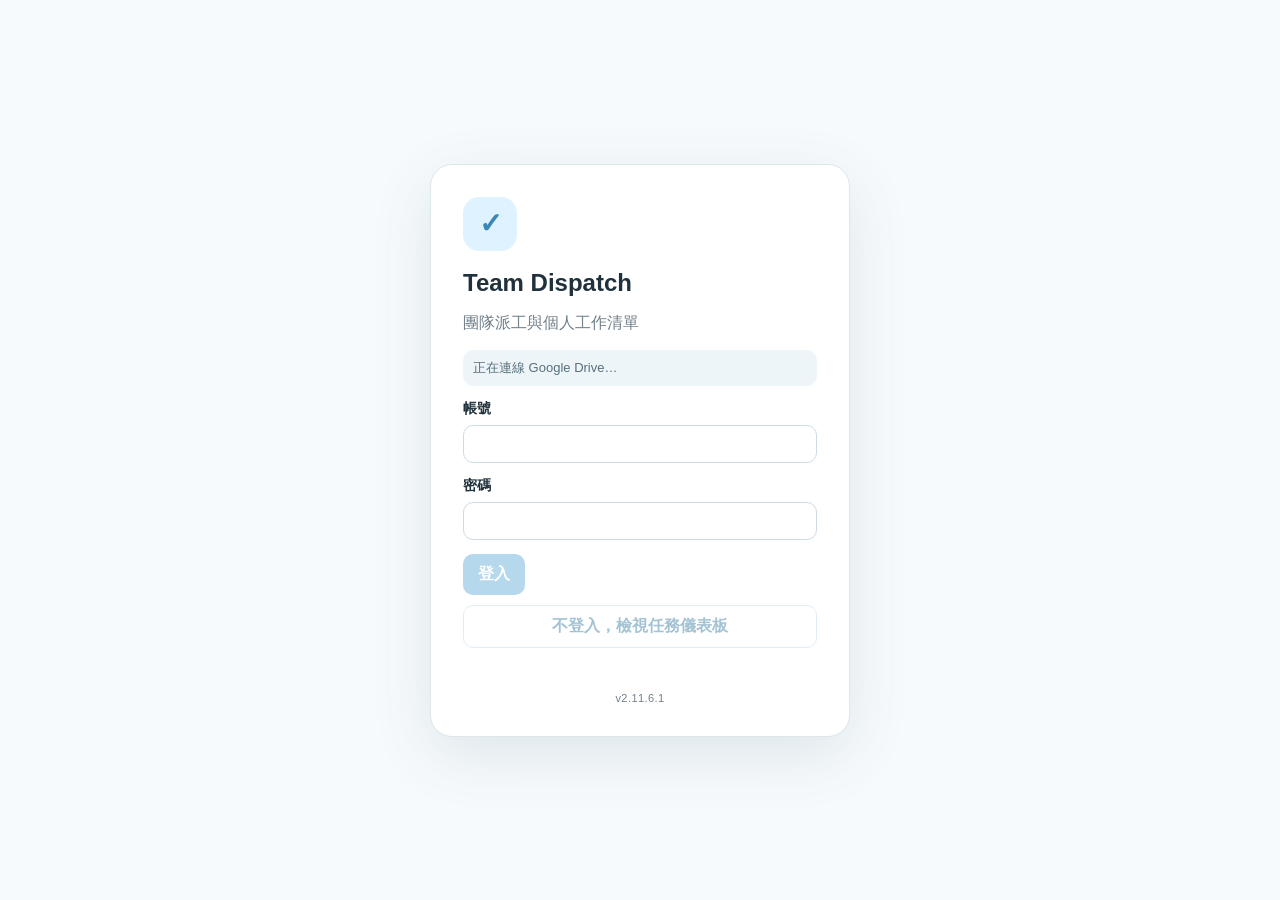
<file: index.html>
<!doctype html>
<html lang="zh-Hant">
<head>
  <meta charset="utf-8">
  <meta name="viewport" content="width=device-width,initial-scale=1">
  <meta name="theme-color" content="#eaf6fd">
  <title>Team Dispatch</title>
  <link rel="stylesheet" href="./styles.css">
</head>
<body>
  <div id="app"></div>
  <dialog id="commitOverlay" class="loading-dialog" role="status" aria-live="polite" aria-busy="true">
    <div class="loading-dialog-center">
      <div class="commit-loading-card">
        <div class="td-geometry-loader" aria-hidden="true">
          <i></i><i></i><i></i><i></i>
        </div>
        <div>
          <strong id="commitLoadingTitle">資料讀取中</strong>
          <div id="commitLoadingText">正在讀取資料，請稍候…</div>
        </div>
      </div>
    </div>
  </dialog>

  <dialog id="guideDialog" class="guide-dialog">
    <div class="dialog-card guide-card">
      <div class="dialog-header">
        <div>
          <div class="task-detail-eyebrow">QUICK GUIDE</div>
          <h3 id="guideDialogTitle">操作指南</h3>
        </div>
        <button type="button" id="guideDialogClose" class="icon-btn">×</button>
      </div>
      <div id="guideDialogBody" class="guide-body"></div>
      <div class="dialog-actions">
        <button type="button" id="guideDialogDone" class="primary">關閉 Guide</button>
      </div>
    </div>
  </dialog>


  <template id="loginTpl">
    <main class="login-shell">
      <section class="login-card">
        <div class="brand-mark">✓</div>
        <h1>Team Dispatch</h1>
        <p class="muted">團隊派工與個人工作清單</p>
        <div id="bridgeState" class="bridge-state">正在連線 Google Drive…</div>
        <form id="loginForm" autocomplete="off">
          <label>帳號<input name="username" autocomplete="off" required></label>
          <label>密碼<input type="password" name="password" autocomplete="off" required></label>
          <button class="primary" id="loginBtn" type="submit" disabled>登入</button>
          <button class="dashboard-entry" id="publicDashboardBtn" type="button" disabled>
            不登入，檢視任務儀表板
          </button>
          <div id="loginError" class="error"></div>
        </form>
        <div class="app-version">v2.11.6.1</div>
      </section>
    </main>
  </template>


  <template id="dashboardTpl">
    <main class="public-dashboard-shell">
      <header class="public-dashboard-header">
        <div>
          <div class="dashboard-eyebrow">PUBLIC · READ ONLY</div>
          <h1>任務儀表板</h1>
          <p class="muted">免登入檢視目前團隊未結任務，不提供任何修改功能。</p>
        </div>
        <div class="dashboard-header-actions">
          <button class="ghost guide-btn" data-guide="dashboard" type="button">Guide</button>
          <button class="ghost" id="dashboardRefresh" type="button">重新整理</button>
          <button class="secondary" id="dashboardBackLogin" type="button">返回登入</button>
        </div>
      </header>

      <div id="dashboardState" class="dashboard-state">
        <div class="loading-spinner" aria-hidden="true"></div>
        <span>正在讀取目前任務…</span>
      </div>

      <section id="dashboardContent" class="hidden">
        <div class="dashboard-meta">
          <div>
            <span class="mini">資料更新時間</span>
            <strong id="dashboardGeneratedAt">-</strong>
          </div>
          <div class="dashboard-security-note">
            此頁不需登入，因此僅顯示工作類型與排程資訊，不公開需求內容。
          </div>
        </div>

        <div id="dashboardUpdateNotice" class="dashboard-update-notice hidden">
          <strong>有新的資料更新</strong>
          <span>目前畫面仍保留原內容，請按右上角「重新整理」取得最新資料。</span>
        </div>

        <details class="dashboard-section dashboard-fold" open>
          <summary class="dashboard-section-head">
            <div>
              <h2>近期出差人員</h2>
              <div id="dashboardTripRange" class="muted">未來一個月</div>
            </div>
            <div class="dashboard-summary-right">
              <div id="dashboardTripCount" class="dashboard-count"></div>
              <span class="dashboard-fold-indicator" aria-hidden="true"></span>
            </div>
          </summary>
          <div class="dashboard-fold-body">
            <div id="dashboardRecentTrips"></div>
          </div>
        </details>

        <details class="dashboard-section dashboard-fold" open>
          <summary class="dashboard-section-head">
            <div>
              <h2>休假計畫</h2>
              <div id="dashboardLeaveRange" class="muted"></div>
            </div>
            <div class="dashboard-summary-right">
              <div id="dashboardTodayLeaveCount" class="dashboard-count"></div>
              <span class="dashboard-fold-indicator" aria-hidden="true"></span>
            </div>
          </summary>
          <div class="dashboard-fold-body">
            <div class="dashboard-tabs" role="tablist">
              <button type="button" class="dashboard-tab active" data-leave-tab="today">當日</button>
              <button type="button" class="dashboard-tab" data-leave-tab="future">未來一個月</button>
            </div>
            <div id="dashboardLeaveTodayPanel" class="dashboard-tab-panel">
              <div id="dashboardTodayLeave"></div>
            </div>
            <div id="dashboardLeaveFuturePanel" class="dashboard-tab-panel hidden">
              <div id="dashboardFutureLeaves"></div>
            </div>
          </div>
        </details>

        <details class="dashboard-section dashboard-fold" open>
          <summary class="dashboard-section-head">
            <div>
              <h2>本週執行中任務</h2>
              <div id="dashboardWeekRange" class="muted"></div>
            </div>
            <div class="dashboard-summary-right">
              <div id="dashboardWeekCount" class="dashboard-count"></div>
              <span class="dashboard-fold-indicator" aria-hidden="true"></span>
            </div>
          </summary>
          <div class="dashboard-fold-body">
            <div id="dashboardWeekTasks"></div>
          </div>
        </details>

        <details class="dashboard-section dashboard-fold" open>
          <summary class="dashboard-section-head">
            <div>
              <h2>當週任務中止</h2>
              <div id="dashboardCancelledRange" class="muted"></div>
            </div>
            <div class="dashboard-summary-right">
              <div id="dashboardCancelledCount" class="dashboard-count"></div>
              <span class="dashboard-fold-indicator" aria-hidden="true"></span>
            </div>
          </summary>
          <div class="dashboard-fold-body">
            <div id="dashboardCancelledTasks"></div>
          </div>
        </details>

        <details class="dashboard-section dashboard-fold" open>
          <summary class="dashboard-section-head">
            <div>
              <h2>已派發未來任務</h2>
              <div id="dashboardHorizonRange" class="muted">依需求日期排序</div>
            </div>
            <div class="dashboard-summary-right">
              <div id="dashboardFutureCount" class="dashboard-count"></div>
              <span class="dashboard-fold-indicator" aria-hidden="true"></span>
            </div>
          </summary>
          <div class="dashboard-fold-body">
            <div id="dashboardFutureTasks"></div>
          </div>
        </details>

        <details class="dashboard-section dashboard-fold dashboard-loading-section" open>
          <summary class="dashboard-section-head">
            <div>
              <h2>團隊 Loading 熱力圖</h2>
              <div id="dashboardLoadingRange" class="muted">未來兩週 · 冷色低 Loading，暖色高 Loading</div>
            </div>
            <div class="dashboard-summary-right">
              <div id="dashboardLoadingCount" class="dashboard-count"></div>
              <span class="dashboard-fold-indicator" aria-hidden="true"></span>
            </div>
          </summary>
          <div class="dashboard-fold-body">
            <div class="loading-heatmap-legend">
              <span><i class="heat-swatch heat-cool-low"></i>低</span>
              <span><i class="heat-swatch heat-cool-mid"></i>中</span>
              <span><i class="heat-swatch heat-warm"></i>高</span>
              <span><i class="heat-swatch heat-hot"></i>超載</span>
              <span><i class="heat-swatch heat-leave"></i>整天請假</span>
              <span><i class="heat-swatch heat-holiday"></i>國定假日</span>
              <span><i class="heat-swatch heat-weekend"></i>週末</span>
              <span>「假xh」= 部分請假；「出差」不影響 Loading</span>
            </div>
            <div id="dashboardLoadingHeatmap"></div>
          </div>
        </details>
      </section>
    </main>
  </template>

  <template id="mainTpl">
    <div class="layout">
      <aside class="sidebar">
        <div class="brand">Team Dispatch</div>
        <nav>
          <button data-view="my" class="nav-btn active">我的工作</button>
          <button data-view="request" class="nav-btn">指派任務</button>
          <button data-view="schedule" class="nav-btn">請假／出差</button>
          <button data-view="team" class="nav-btn">團隊出勤</button>
          <button data-view="admin" id="adminNav" class="nav-btn hidden">系統管理</button>
        </nav>
        <div class="sidebar-bottom">
          <div class="user-box">
            <div id="whoami"></div>
            <div class="user-box-actions">
              <button id="changePasswordBtn" class="ghost" type="button">修改密碼</button>
              <button id="logoutBtn" class="ghost" type="button">登出</button>
            </div>
          </div>
          <div class="app-version sidebar-version">v2.11.6.1</div>
        </div>
      </aside>

      <main class="content">
        <section id="myView" class="view"></section>
        <section id="requestView" class="view hidden"></section>
        <section id="scheduleView" class="view hidden"></section>
        <section id="teamView" class="view hidden"></section>
        <section id="adminView" class="view hidden"></section>
      </main>
    </div>




    <dialog id="changePasswordDialog">
      <form id="changePasswordForm" class="dialog-card">
        <div class="dialog-header">
          <div>
            <h3>修改我的密碼</h3>
            <div class="mini">更新後其他裝置的登入 Session 會失效。</div>
          </div>
          <button type="button" id="changePasswordClose" class="icon-btn">×</button>
        </div>

        <label>目前密碼
          <input type="password" name="currentPassword" autocomplete="current-password" required>
        </label>

        <label>新密碼
          <input type="password" name="newPassword" autocomplete="new-password" minlength="8" required>
        </label>

        <label>確認新密碼
          <input type="password" name="confirmPassword" autocomplete="new-password" minlength="8" required>
        </label>

        <div class="dialog-actions">
          <button type="button" id="changePasswordCancel" class="ghost">取消</button>
          <button type="submit" class="primary">更新密碼</button>
        </div>
      </form>
    </dialog>


    <dialog id="adminUserWorkDialog" class="wide-dialog">
      <div class="dialog-card admin-user-work-card">
        <div class="dialog-header">
          <div>
            <h3 id="adminUserWorkTitle">人員工作日曆</h3>
            <div id="adminUserWorkSubtitle" class="mini"></div>
          </div>
          <button type="button" id="adminUserWorkClose" class="icon-btn">×</button>
        </div>
        <div id="adminUserWorkBody"></div>
      </div>
    </dialog>

    <dialog id="adminUserTaskDialog">
      <div class="dialog-card">
        <div class="dialog-header">
          <h3>人員工作內容</h3>
          <button type="button" id="adminUserTaskClose" class="icon-btn">×</button>
        </div>
        <div id="adminUserTaskDetail"></div>
      </div>
    </dialog>

    <dialog id="adminTaskDialog">
      <form id="adminTaskForm" class="dialog-card">
        <div class="dialog-header"><h3>調整人員工作內容</h3><button type="button" id="adminTaskClose" class="icon-btn">×</button></div>
        <input type="hidden" name="taskId">
        <div id="adminTaskMeta" class="mini"></div>
        <label>工作類型<input name="workType" required></label>
        <label>需求內容<textarea name="content" rows="7" required></textarea></label>
        <div class="dialog-actions"><button type="button" id="adminTaskCancel" class="ghost">取消</button><button type="submit" class="primary">儲存修改</button></div>
      </form>
    </dialog>

    <dialog id="taskDialog" class="task-detail-dialog">
      <form method="dialog" class="dialog-card task-detail-dialog-card">
        <div class="dialog-header"><h3>工作內容</h3><button value="cancel" class="icon-btn">×</button></div>
        <div id="taskDetail"></div>
      </form>
    </dialog>

    <dialog id="selfTaskDialog">
      <form id="selfTaskForm" class="dialog-card">
        <div class="dialog-header"><h3>新增自己的工作</h3><button type="button" id="selfTaskClose" class="icon-btn">×</button></div>
        <label>工作類型<input name="workType" list="taskTitleOptionsSelf" placeholder="自由輸入或選擇既有名稱" required><datalist id="taskTitleOptionsSelf"></datalist></label>
        <label>需求內容<textarea name="content" rows="5" required></textarea></label>
        <label>需求日期<input type="date" name="requestDate" required></label>
        <label>預估工時（小時）<input type="number" name="plannedHours" min="0.25" max="999" step="0.25" value="8" required></label>
        <label class="check-row"><input type="checkbox" name="isCollaborative" id="selfTaskCollaborative"><span>此任務為共同作業</span></label>
        <div id="selfTaskCollaborativeFields" class="periodic-fields hidden">
          <label>共同作業人員
            <select name="collaboratorIds" id="selfTaskCollaborators" multiple size="5"></select>
          </label>
          <div class="mini">每一位共同作業人員都會負荷完整的預估總工時，工時不會彼此拆分。</div>
        </div>
        <label class="check-row"><input type="checkbox" name="isPeriodic" id="selfTaskPeriodic"><span>此任務為週期工作</span></label>
        <div id="selfTaskPeriodicFields" class="periodic-fields hidden">
          <label>週期間隔
            <select name="periodCadenceWeeks">
              <option value="1" selected>每週一次</option>
              <option value="2">雙週一次</option>
            </select>
          </label>
          <label>週期結束方式
            <select name="periodEndMode" id="periodEndMode">
              <option value="count" selected>指定週期次數</option>
              <option value="date">指定週期結束日</option>
            </select>
          </label>
          <div id="periodCountField">
            <label>週期次數<input type="number" name="periodCount" min="1" max="52" step="1" value="4"></label>
          </div>
          <div id="periodEndDateField" class="hidden">
            <label>週期結束日<input type="date" name="periodSeriesEndDate"></label>
          </div>
          <div class="mini">第一期會從需求日所在週的星期一開始，到需求日為止；後續依每週／雙週向後建立新的獨立週期，每一期都重新平均分配完整預估工時。</div>
        </div>
        <label>是否公開<select name="visibility" required><option value="public" selected>公開</option><option value="private">私人</option></select></label>
        <div class="dialog-actions"><button type="button" id="selfTaskCancel" class="ghost">取消</button><button type="submit" class="primary">建立工作</button></div>
      </form>
    </dialog>




    <dialog id="assignmentNotificationDialog" class="assignment-notification-dialog">
      <div class="dialog-card assignment-notification-card">
        <div class="dialog-header">
          <div>
            <div class="task-detail-eyebrow">NEW ASSIGNMENT</div>
            <h3 id="assignmentNotificationTitle">收到新任務</h3>
          </div>
          <button type="button" id="assignmentNotificationClose" class="icon-btn">×</button>
        </div>
        <div id="assignmentNotificationBody"></div>
        <div class="dialog-actions">
          <button type="button" id="assignmentNotificationGoMy" class="primary">前往我的工作</button>
        </div>
      </div>
    </dialog>


    <dialog id="moveAllocationDialog">
      <form id="moveAllocationForm" class="dialog-card">
        <div class="dialog-header">
          <h3>移動日曆任務</h3>
          <button type="button" id="moveAllocationClose" class="icon-btn">×</button>
        </div>
        <input type="hidden" name="allocationId">
        <div id="moveAllocationSummary" class="split-summary"></div>
        <label>
          目標日期
          <input type="date" name="targetDate" required>
        </label>
        <div id="moveAllocationHint" class="mini">週末、國定假日、請假日與任務有效期間外的日期不可移入。</div>
        <div class="dialog-actions">
          <button type="button" id="moveAllocationCancel" class="ghost">取消</button>
          <button type="submit" class="primary">確認移動</button>
        </div>
      </form>
    </dialog>

    <dialog id="splitAllocationDialog">
      <form id="splitAllocationForm" class="dialog-card">
        <div class="dialog-header">
          <h3>分拆日曆任務</h3>
          <button type="button" id="splitAllocationClose" class="icon-btn">×</button>
        </div>
        <input type="hidden" name="allocationId">
        <div id="splitAllocationSummary" class="split-summary"></div>
        <label>
          移至目標日的比例（%）
          <input type="number" name="movePercent" min="1" max="99" step="1" value="50" required>
        </label>
        <div id="splitAllocationPreview" class="hint-box"></div>
        <label>
          分拆目標日
          <input type="date" name="targetDate" required>
        </label>
        <div id="splitTargetHint" class="mini"></div>
        <div class="dialog-actions">
          <button type="button" id="splitAllocationCancel" class="ghost">取消</button>
          <button type="submit" class="primary">確認分拆</button>
        </div>
      </form>
    </dialog>

    <dialog id="stopTaskDialog">
      <form id="stopTaskForm" class="dialog-card">
        <div class="dialog-header">
          <h3>中止任務</h3>
          <button type="button" id="stopTaskClose" class="icon-btn">×</button>
        </div>
        <input type="hidden" name="taskId">
        <input type="hidden" name="source">
        <div id="stopTaskSummary" class="mini"></div>
        <label>中止理由
          <textarea name="reason" rows="4" required placeholder="請輸入中止原因"></textarea>
        </label>
        <div class="dialog-actions">
          <button type="button" id="stopTaskCancel" class="ghost">取消</button>
          <button type="submit" class="danger">確認中止</button>
        </div>
      </form>
    </dialog>

    <dialog id="rejectDialog">
      <form id="rejectForm" method="dialog" class="dialog-card">
        <div class="dialog-header"><h3>拒絕工作</h3><button value="cancel" class="icon-btn">×</button></div>
        <input type="hidden" name="task_id">
        <label>拒絕理由<textarea name="reason" rows="4" required></textarea></label>
        <div class="dialog-actions"><button type="button" id="rejectCancel" class="ghost">取消</button><button type="submit" class="danger">確認拒絕</button></div>
      </form>
    </dialog>
  </template>

  <script src="./config.js"></script>
  <script src="./app.js"></script>
</body>
</html>
</file>
<file: styles.css>
:root{--bg:#f7fafc;--panel:#fff;--ink:#21313c;--muted:#71808b;--line:#dce7ec;--primary:#5da9d6;--primary-dark:#3b86b2;--green:#e6f7ea;--orange:#fff0dc;--pink:#ffe1e7;--gray:#eceff1;--danger:#d45b6b;--purple:#eee7fb;--trip:#e5efff}
*{box-sizing:border-box} body{margin:0;font-family:Inter,"Noto Sans TC","Microsoft JhengHei",sans-serif;background:var(--bg);color:var(--ink)}
button,input,select,textarea{font:inherit}button{cursor:pointer}.hidden{display:none!important}.muted{color:var(--muted)}.error{color:#b83343;margin-top:10px;min-height:20px}
.login-shell{min-height:100vh;display:grid;place-items:center;padding:24px}.login-card{width:min(420px,100%);background:#fff;border:1px solid var(--line);border-radius:22px;padding:32px;box-shadow:0 18px 60px rgba(40,88,111,.12)}
.brand-mark{width:54px;height:54px;border-radius:16px;background:#dff2ff;color:var(--primary-dark);display:grid;place-items:center;font-size:28px;font-weight:800}.login-card h1{margin:18px 0 4px}
.bridge-state{font-size:13px;padding:9px 10px;margin:14px 0;border-radius:10px;background:#eef5f8;color:#58707c}.bridge-state.ok{background:#e6f7ea;color:#39734d}.bridge-state.bad{background:#ffe8eb;color:#9b4050}
label{display:grid;gap:7px;margin:14px 0;font-weight:700;font-size:14px}input,select,textarea{width:100%;border:1px solid #cddbe3;border-radius:10px;padding:10px 12px;background:#fff;color:var(--ink)}textarea{resize:vertical}
.primary,.danger,.ghost,.secondary{border:0;border-radius:10px;padding:10px 15px;font-weight:800}.primary{background:var(--primary);color:white}.primary:hover{background:var(--primary-dark)}.primary:disabled{opacity:.45;cursor:not-allowed}.secondary{background:#eaf5fb;color:#2a718f}.danger{background:var(--danger);color:white}.ghost{background:#edf3f6;color:#40545f}
.layout{display:grid;grid-template-columns:230px 1fr;min-height:100vh}.sidebar{background:#eaf6fd;border-right:1px solid #d2e6f0;padding:22px 16px;display:flex;flex-direction:column;position:sticky;top:0;height:100vh}.brand{font-size:20px;font-weight:900;margin:4px 8px 24px;color:#28769e}
nav{display:grid;gap:8px}.nav-btn{border:0;text-align:left;background:transparent;border-radius:10px;padding:11px 12px;color:#45616f;font-weight:800}.nav-btn.active{background:#fff;color:#2b80aa;box-shadow:0 6px 18px rgba(40,100,130,.08)}
.user-box{margin-top:auto;border-top:1px solid #cfe3ee;padding-top:16px;display:grid;gap:10px}.content{padding:28px;min-width:0}.view{max-width:1500px;margin:auto}.page-header{display:flex;align-items:center;justify-content:space-between;gap:20px;margin-bottom:18px}.page-header h1{margin:0;font-size:28px}.toolbar{display:flex;gap:10px;flex-wrap:wrap;align-items:center}
.segmented{display:inline-flex;background:#edf3f6;padding:4px;border-radius:12px}.segmented button{border:0;background:transparent;padding:8px 14px;border-radius:8px}.segmented button.active{background:#fff;box-shadow:0 3px 10px rgba(0,0,0,.07);font-weight:800}
.cards{display:grid;grid-template-columns:repeat(4,minmax(0,1fr));gap:12px;margin-bottom:18px}.stat{background:#fff;border:1px solid var(--line);border-radius:16px;padding:16px}.stat .n{font-size:26px;font-weight:900;margin-top:4px}.panel{background:#fff;border:1px solid var(--line);border-radius:16px;overflow:hidden}.panel-pad{padding:18px}.table-scroll{overflow:auto}table{width:100%;border-collapse:collapse;min-width:760px}th,td{padding:13px 14px;border-bottom:1px solid #edf2f4;text-align:left;vertical-align:top}th{font-size:13px;color:#687c87;background:#fbfdfe}
tr.task-green td{background:var(--green)}tr.task-orange td{background:var(--orange)}tr.task-pink td{background:var(--pink)}tr.task-gray td{background:var(--gray);color:#8a969d}.badge{display:inline-flex;align-items:center;gap:5px;border-radius:999px;padding:4px 8px;font-size:12px;font-weight:800;background:#edf3f6}.badge.pending{background:#fff0d7}.badge.accepted{background:#e3f5eb}.badge.rejected{background:#f7e6e9}.badge.completed{background:#e6e9eb}.urgent{display:inline-grid;place-items:center;width:22px;height:22px;border-radius:50%;background:#ef5164;color:white;font-weight:900}.row-actions{display:flex;gap:6px;flex-wrap:wrap}.row-actions button{padding:6px 9px;border:0;border-radius:8px;font-size:12px;font-weight:800}.link-btn{border:0;background:transparent;color:#2b80aa;font-weight:800;padding:0;text-align:left}.empty{padding:32px;text-align:center;color:var(--muted)}
.request-grid{display:grid;grid-template-columns:minmax(310px,420px) 1fr;gap:18px}.form-card{background:#fff;border:1px solid var(--line);border-radius:16px;padding:18px;align-self:start}.hint-box{border-radius:12px;padding:12px;margin:12px 0;background:#f1f6f8;color:#526b77;font-size:14px}.hint-box.warn{background:#fff0dc;color:#865823;border:1px solid #f2d2a9}.hint-box.ok{background:#e6f7ea;color:#39734d}.hint-line{margin:4px 0}
.calendar-wrap{overflow:auto}.calendar-grid{display:grid;grid-template-columns:repeat(7,minmax(150px,1fr));min-width:1050px;border-top:1px solid var(--line);border-left:1px solid var(--line)}.calendar-head,.calendar-day{border-right:1px solid var(--line);border-bottom:1px solid var(--line)}.calendar-head{background:#f7fbfd;padding:10px;font-weight:800;text-align:center}.calendar-day{min-height:150px;padding:8px}.calendar-date{font-weight:900;margin-bottom:8px}.cal-task{border-radius:8px;padding:7px 8px;margin:5px 0;font-size:12px;border-left:4px solid #82adbf;cursor:pointer}.cal-green{background:var(--green)}.cal-orange{background:var(--orange)}.cal-pink{background:var(--pink)}.cal-gray{background:var(--gray);color:#8a969d}.range-label{font-size:11px;color:#607783}
dialog{border:0;border-radius:16px;padding:0;box-shadow:0 18px 80px rgba(0,0,0,.24);width:min(620px,calc(100vw - 32px))}dialog::backdrop{background:rgba(20,38,49,.35)}.dialog-card{padding:18px}.dialog-header{display:flex;justify-content:space-between;align-items:center}.icon-btn{border:0;background:#edf3f6;border-radius:50%;width:34px;height:34px;font-size:22px}.dialog-actions{display:flex;justify-content:flex-end;gap:8px;margin-top:14px}.detail-grid{display:grid;grid-template-columns:140px 1fr;gap:10px 14px}.detail-grid .k{color:var(--muted);font-weight:700}.admin-grid{display:grid;grid-template-columns:340px 1fr;gap:18px}.admin-row{display:grid;grid-template-columns:1.3fr 1.2fr .7fr .6fr auto;gap:8px;align-items:center;padding:10px 0;border-bottom:1px solid #edf2f4}
.schedule-grid{display:grid;grid-template-columns:1fr 1fr;gap:18px;margin-bottom:18px}.record-list{display:grid;gap:8px}.record-card{display:flex;justify-content:space-between;gap:16px;align-items:flex-start;padding:12px;border:1px solid var(--line);border-radius:12px;background:#fff}.record-card.leave{border-left:5px solid #9a78c9}.record-card.trip{border-left:5px solid #7599d6}.record-title{font-weight:900}.mini{font-size:12px;color:var(--muted)}
.gantt-wrap{overflow:auto;border:1px solid var(--line);border-radius:16px;background:#fff}.gantt{display:grid;min-width:1250px}.gantt-cell{min-height:66px;border-right:1px solid #edf2f4;border-bottom:1px solid #edf2f4;padding:6px;position:relative}.gantt-head{background:#f7fbfd;min-height:auto;text-align:center;font-size:12px;font-weight:800}.gantt-name{position:sticky;left:0;z-index:3;background:#fff;font-weight:900;min-width:160px}.gantt-head.gantt-name{background:#f7fbfd}.weekend{background:#f5f6f7;color:#9ba5aa}.load-chip{display:inline-block;border-radius:999px;padding:3px 7px;font-size:11px;font-weight:900;background:#e6f7ea}.load-chip.high{background:#fff0dc}.load-chip.over{background:#ffe1e7}.event-strip{margin-top:4px;border-radius:6px;padding:3px 5px;font-size:11px;font-weight:800}.event-strip.leave{background:var(--purple)}.event-strip.trip{background:var(--trip)}.legend{display:flex;gap:12px;flex-wrap:wrap;font-size:12px;color:var(--muted);margin:8px 0 14px}.legend span{display:flex;align-items:center;gap:5px}.dot{width:11px;height:11px;border-radius:3px;display:inline-block;background:#ddd}.dot.load{background:#e6f7ea}.dot.high{background:#fff0dc}.dot.leave{background:var(--purple)}.dot.trip{background:var(--trip)}
@media(max-width:900px){.layout{grid-template-columns:1fr}.sidebar{position:static;height:auto}nav{grid-template-columns:repeat(2,1fr)}.content{padding:18px}.request-grid,.admin-grid,.schedule-grid{grid-template-columns:1fr}.cards{grid-template-columns:repeat(2,1fr)}}

.calendar-day.weekend{background:#f3f5f6;color:#8a969d}
.calendar-day.leave-day{background:#f4ecfb}
.calendar-block-note{margin:10px 0;padding:8px;border-radius:8px;background:#e9edef;color:#7f8b92;font-size:12px;font-weight:800;text-align:center}
.calendar-day .event-strip.leave{margin:8px 0}
.calendar-day .event-strip.leave .range-label{margin-top:4px}

.cal-task{display:flex;align-items:flex-start;justify-content:space-between;gap:6px}
.cal-task-main{min-width:0;overflow-wrap:anywhere}
.cal-hours{font-weight:900;white-space:nowrap}
.draggable-task{cursor:grab}
.draggable-task:active{cursor:grabbing}
.cal-task.dragging{opacity:.38}
.calendar-drop-zone{transition:background .12s ease,outline-color .12s ease}
.calendar-drop-zone.drag-over{outline:3px dashed #6ca6c4;outline-offset:-4px;background:#edf7fc}
.allocation-detail{margin-top:20px;padding-top:16px;border-top:1px solid var(--line)}
.allocation-detail h4{margin:0 0 6px}
.allocation-total{font-size:13px;color:var(--muted);margin-bottom:10px}
.allocation-row{display:flex;align-items:center;justify-content:space-between;gap:12px;padding:9px 0;border-bottom:1px solid #edf2f4}
.allocation-row>div{display:flex;gap:12px;align-items:baseline}
.allocation-row .split-btn{padding:6px 9px;font-size:12px}
.allocation-help{margin-top:10px}
.split-summary{background:#f5f9fb;border:1px solid var(--line);border-radius:10px;padding:12px;margin:10px 0}

.load-chip{min-width:38px;text-align:center;color:var(--ink);border:1px solid rgba(80,110,120,.12)}

/* v1.5 global commit loading */
.commit-overlay{
  position:fixed;
  inset:0;
  z-index:9999;
  display:grid;
  place-items:center;
  background:rgba(22,38,48,.34);
  backdrop-filter:blur(2px);
}
.commit-loading-card{
  display:flex;
  align-items:center;
  gap:14px;
  min-width:min(360px,calc(100vw - 32px));
  max-width:520px;
  padding:18px 20px;
  border-radius:16px;
  background:#fff;
  border:1px solid var(--line);
  box-shadow:0 18px 60px rgba(0,0,0,.2);
}
.commit-loading-card strong{display:block;margin-bottom:4px}
#commitLoadingText{font-size:13px;color:var(--muted)}
.loading-spinner{
  width:34px;
  height:34px;
  flex:0 0 34px;
  border:4px solid #dcebf2;
  border-top-color:var(--primary-dark);
  border-radius:50%;
  animation:td-spin .8s linear infinite;
}
@keyframes td-spin{to{transform:rotate(360deg)}}
@media (prefers-reduced-motion:reduce){.loading-spinner{animation:none;border-top-color:#dcebf2;border-right-color:var(--primary-dark)}}

/* National holiday */
.calendar-day.holiday-day,
.gantt-cell.holiday-cell{background:#f6eaf2}
.event-strip.holiday{background:#f0ddea;color:#7b4165}
.dot.holiday{background:#c98aac}
.admin-holiday-section{margin-top:18px}
.holiday-admin-list{display:grid;gap:8px}
.holiday-admin-row{
  display:flex;
  align-items:center;
  justify-content:space-between;
  gap:14px;
  padding:10px 0;
  border-bottom:1px solid #edf2f4;
}

/* v1.6 public read-only dashboard */
.dashboard-entry{
  width:100%;
  margin-top:10px;
  border:1px solid #bcd8e7;
  background:#fff;
  color:#347b9f;
  border-radius:10px;
  padding:10px 15px;
  font-weight:800;
}
.dashboard-entry:hover{background:#f1f9fd}
.dashboard-entry:disabled{opacity:.45;cursor:not-allowed}

.public-dashboard-shell{
  max-width:1380px;
  margin:0 auto;
  padding:30px;
}
.public-dashboard-header{
  display:flex;
  justify-content:space-between;
  align-items:flex-start;
  gap:24px;
  margin-bottom:20px;
}
.public-dashboard-header h1{
  margin:4px 0 6px;
  font-size:30px;
}
.dashboard-eyebrow{
  font-size:12px;
  font-weight:900;
  letter-spacing:.11em;
  color:#4a8baa;
}
.dashboard-header-actions{
  display:flex;
  gap:8px;
  flex-wrap:wrap;
}
.dashboard-state{
  min-height:130px;
  display:flex;
  align-items:center;
  justify-content:center;
  gap:12px;
  color:var(--muted);
  background:#fff;
  border:1px solid var(--line);
  border-radius:16px;
}
.dashboard-state.error-state{
  flex-direction:column;
  color:#9b4050;
  background:#fff7f8;
}
.dashboard-meta{
  display:flex;
  align-items:center;
  justify-content:space-between;
  gap:18px;
  padding:13px 15px;
  margin-bottom:18px;
  background:#edf7fb;
  border:1px solid #d6e9f2;
  border-radius:14px;
}
.dashboard-meta>div:first-child{
  display:grid;
  gap:2px;
}
.dashboard-security-note{
  color:#5f7783;
  font-size:13px;
  text-align:right;
}
.dashboard-section{
  margin-top:20px;
}
.dashboard-section-head{
  display:flex;
  align-items:flex-end;
  justify-content:space-between;
  gap:16px;
  margin-bottom:10px;
}
.dashboard-section-head h2{
  margin:0 0 4px;
  font-size:21px;
}
.dashboard-count{
  font-size:13px;
  font-weight:900;
  color:#367a9b;
  background:#e7f4fa;
  border-radius:999px;
  padding:5px 10px;
  white-space:nowrap;
}
.dashboard-table-wrap{
  overflow:auto;
}
.dashboard-table{
  min-width:780px;
}
.dashboard-task-name{
  display:flex;
  align-items:center;
  gap:7px;
}
.assignee-pill{
  display:inline-flex;
  align-items:center;
  border-radius:999px;
  padding:5px 9px;
  background:#edf3f6;
  font-weight:800;
  white-space:nowrap;
}
.dashboard-urgent-row td:first-child{
  border-left:4px solid #ef5164;
}
.dashboard-empty{
  padding:30px;
  text-align:center;
  color:var(--muted);
  background:#fff;
  border:1px dashed #cfdce2;
  border-radius:14px;
}
@media(max-width:720px){
  .public-dashboard-shell{padding:18px}
  .public-dashboard-header,
  .dashboard-meta,
  .dashboard-section-head{
    align-items:flex-start;
    flex-direction:column;
  }
  .dashboard-security-note{text-align:left}
}

/* v1.7 task visibility */
.visibility-badge{display:inline-flex;align-items:center;border-radius:999px;padding:4px 8px;font-size:12px;font-weight:900;margin-right:8px}
.visibility-badge.public{background:#e4f4ea;color:#37724d}
.visibility-badge.private{background:#eeeaf4;color:#66557c}
.inline-visibility-select{width:auto;min-width:90px;display:inline-block;padding:6px 9px;vertical-align:middle}
.visibility-save-btn{padding:7px 10px;margin-left:5px;font-size:12px;vertical-align:middle}

/* v1.8 planned-hours editing */
.planned-hours-edit{
  display:flex;
  align-items:center;
  gap:8px;
  flex-wrap:wrap;
}
.planned-hours-edit input{
  width:110px;
}
.badge.mixed{
  background:#eceaf4;
  color:#66587b;
}

.two-week-calendar{display:grid;gap:18px}
.calendar-week-block{min-width:0}
.calendar-week-label{display:flex;justify-content:space-between;align-items:center;gap:12px;margin:0 0 8px;padding:0 4px;color:var(--muted);font-size:13px}
.calendar-week-label strong{color:var(--ink);font-size:14px}
.allocation-row-actions{display:flex;gap:6px;flex-wrap:wrap;justify-content:flex-end}
.allocation-row .move-btn,.allocation-row .split-btn{padding:6px 9px;font-size:12px}
@media(max-width:720px){.calendar-week-label{align-items:flex-start;flex-direction:column;gap:2px}.allocation-row{align-items:flex-start}}

/* v2.0 task editing and cancellation */
.task-detail-save{margin-top:8px}
.task-stop-zone{display:flex;align-items:center;gap:12px;flex-wrap:wrap;margin-top:18px;padding:14px;border:1px solid #f0c7cd;border-radius:12px;background:#fff7f8}
button.danger{border:1px solid #d95f6c;background:#fff;color:#b63e4c;border-radius:9px;padding:8px 12px;font-weight:900}
button.danger:hover{background:#fff0f2}
.badge.cancelled{background:#eceff1;color:#65747c}

/* v2.1 dashboard due warnings / self due-date editing */
.due-warning{
  display:inline-flex;
  align-items:center;
  border-radius:999px;
  padding:3px 7px;
  margin-left:6px;
  font-size:11px;
  font-weight:900;
  white-space:nowrap;
}
.due-warning.overdue{
  background:#ffe4e7;
  color:#a92c3b;
}
.due-warning.today{
  background:#fff0cf;
  color:#875c00;
}
.dashboard-due-row td:first-child{
  box-shadow:inset 4px 0 0 #d26a72;
}
.request-date-edit{
  display:flex;
  align-items:center;
  gap:8px;
  flex-wrap:wrap;
}
.request-date-edit input{
  width:auto;
  min-width:160px;
}

.admin-task-section{margin-top:18px}
.admin-task-head{display:flex;justify-content:space-between;align-items:flex-start;gap:12px;flex-wrap:wrap}
.admin-task-filters{display:flex;gap:12px;flex-wrap:wrap;margin:14px 0}
.admin-task-filters label{min-width:180px;flex:0 1 240px}
.admin-task-content{max-width:360px;white-space:nowrap;overflow:hidden;text-overflow:ellipsis}
.check-row{display:flex;flex-direction:row;align-items:center;gap:8px}
.check-row input{width:auto}
.periodic-fields{padding:12px;border:1px solid var(--line);border-radius:12px;background:#fafafa}

/* v2.3 collaborative work */
.collab-badge{
  display:inline-flex;
  align-items:center;
  margin-left:7px;
  padding:3px 7px;
  border-radius:999px;
  background:#e8eef8;
  color:#506581;
  font-size:11px;
  font-weight:900;
  vertical-align:middle;
}
.cal-collab{
  display:inline-flex;
  margin-left:5px;
  padding:1px 5px;
  border-radius:999px;
  background:rgba(255,255,255,.7);
  font-size:9px;
  font-weight:900;
}
#selfTaskCollaborators{
  min-height:120px;
}

/* v2.3.1 partial-day leave capacity */
.leave-day.calendar-drop-zone{
  outline:1px dashed rgba(184,117,53,.35);
  outline-offset:-2px;
}

/* v2.4 multi-dispatch / admin managed user calendar */
#createTaskForm select[multiple]{
  min-height:150px;
}
.multi-availability-person{
  padding:8px 0;
  border-bottom:1px solid var(--line);
}
.multi-availability-person:last-child{
  border-bottom:0;
}
.team-user-link{
  border:0;
  background:transparent;
  padding:0;
  text-align:left;
  color:inherit;
  cursor:pointer;
  font:inherit;
  width:100%;
}
.team-user-link:hover span:first-child{
  text-decoration:underline;
}
.team-user-link .mini{
  display:block;
}
.wide-dialog{
  width:min(96vw,1500px);
  max-width:none;
}
.admin-user-work-card{
  width:min(94vw,1460px);
  max-width:none;
}
.admin-work-toolbar{
  display:flex;
  align-items:center;
  justify-content:space-between;
  gap:12px;
  flex-wrap:wrap;
  margin-bottom:14px;
}
.admin-work-actions{
  align-items:center;
}

/* v2.5.0 partial leave loading + today's leave dashboard */
.calendar-date-row{
  display:flex;
  align-items:center;
  justify-content:space-between;
  gap:6px;
  margin-bottom:4px;
}
.calendar-date-row .calendar-date{
  margin-bottom:0;
}
.today-leave-grid{
  display:grid;
  grid-template-columns:repeat(auto-fit,minmax(180px,1fr));
  gap:10px;
}
.today-leave-card{
  display:flex;
  flex-direction:column;
  gap:4px;
  padding:12px 14px;
  border:1px solid var(--line);
  border-radius:12px;
  background:#fff;
}
.today-leave-card span{
  color:var(--muted);
  font-size:12px;
}
.today-leave-card.full-day{
  background:#fff7f8;
  border-color:#efc9cf;
}

/* v2.5.3 - loading dialog must stay above every modal */
dialog.commit-overlay{
  border:0;
  padding:0;
  margin:auto;
  width:auto;
  max-width:none;
  background:transparent;
  color:inherit;
  overflow:visible;
}
dialog.commit-overlay::backdrop{
  background:rgba(15,23,42,.34);
  backdrop-filter:blur(1px);
}
dialog.commit-overlay[open]{
  display:flex;
  align-items:center;
  justify-content:center;
}

/* v2.5.4 direct schedule-hours editor */
.schedule-edit-row{
  gap:12px;
}
.schedule-hours-control{
  display:flex;
  align-items:center;
  gap:6px;
  flex-wrap:wrap;
}
.schedule-hours-control input{
  width:92px;
}
.schedule-add-row{
  display:flex;
  gap:8px;
  align-items:center;
  flex-wrap:wrap;
  margin-top:12px;
  padding-top:12px;
  border-top:1px solid var(--line);
}
.schedule-add-row select{
  min-width:210px;
}
.schedule-save-row{
  display:flex;
  align-items:center;
  gap:10px;
  flex-wrap:wrap;
  margin-top:12px;
}
.schedule-diff{
  display:inline-block;
  margin-left:8px;
  color:#a96300;
  font-weight:700;
}



/* v2.5.6 - isolated Top Layer loading dialog */
dialog.loading-dialog{
  position:fixed;
  inset:0;
  width:100vw;
  height:100vh;
  max-width:none;
  max-height:none;
  margin:0;
  padding:0;
  border:0;
  background:transparent;
  overflow:hidden;
  box-shadow:none;
}

dialog.loading-dialog::backdrop{
  background:rgba(15,23,42,.28);
  backdrop-filter:blur(1px);
}

dialog.loading-dialog .loading-dialog-center{
  width:100%;
  height:100%;
  display:flex;
  align-items:center;
  justify-content:center;
  pointer-events:none;
}

dialog.loading-dialog .commit-loading-card{
  width:min(360px,calc(100vw - 40px));
  margin:0;
  pointer-events:auto;
}

/* Neutralize any legacy overlay class influence if browser cache mixes files */
#commitOverlay.commit-overlay{
  all:unset;
}

/* v2.6.0 */
.app-version{
  margin-top:14px;
  text-align:center;
  font-size:11px;
  color:var(--muted);
  letter-spacing:.04em;
}
.sidebar-bottom{
  margin-top:auto;
}
.sidebar-version{
  margin-top:8px;
}
.periodic-fields label{
  margin-bottom:10px;
}

/* v2.7.0 admin permanent delete */
.admin-delete-task-btn{
  margin-left:auto;
}

/* v2.8.0 */
.admin-task-details{
  margin-top:18px;
}
.admin-task-summary{
  display:flex;
  align-items:center;
  justify-content:space-between;
  gap:16px;
  cursor:pointer;
  list-style:none;
}
.admin-task-summary::-webkit-details-marker{
  display:none;
}
.admin-task-summary h3{
  margin:0;
}
.admin-expand-indicator{
  font-size:12px;
  font-weight:700;
  color:var(--muted);
}
.admin-task-details[open] .admin-expand-indicator::before{
  content:"收合";
}
.admin-task-details[open] .admin-expand-indicator{
  font-size:0;
}
.admin-task-details[open] .admin-expand-indicator::before{
  font-size:12px;
}
.admin-task-body{
  padding-top:16px;
}
.future-due-tag{
  display:inline-flex;
  margin-top:6px;
  padding:2px 8px;
  border-radius:999px;
  font-size:11px;
  font-weight:700;
  background:rgba(245,158,11,.14);
  color:#9a5a00;
}

/* v2.8.2 task detail UI / mobile */
.task-detail-dialog{
  width:min(780px,calc(100vw - 32px));
  max-height:92vh;
}
.task-detail-dialog-card{
  max-height:92vh;
  overflow:auto;
  padding:0 20px 22px;
  overscroll-behavior:contain;
}
.task-detail-dialog-card>.dialog-header{
  position:sticky;
  top:0;
  z-index:8;
  margin:0 -20px 16px;
  padding:14px 20px;
  background:rgba(255,255,255,.96);
  border-bottom:1px solid var(--line);
  backdrop-filter:blur(8px);
}
.task-detail-dialog-card>.dialog-header h3{
  margin:0;
}
#taskDetail{
  display:grid;
  gap:14px;
}
.task-detail-summary,
.task-detail-section{
  border:1px solid var(--line);
  border-radius:16px;
  background:#fff;
}
.task-detail-summary{
  padding:18px;
  background:linear-gradient(180deg,#f7fbfd 0%,#fff 100%);
}
.task-detail-eyebrow{
  color:var(--muted);
  font-size:11px;
  font-weight:900;
  letter-spacing:.08em;
  text-transform:uppercase;
}
.task-detail-summary h2{
  margin:4px 0 8px;
  font-size:22px;
  line-height:1.3;
  overflow-wrap:anywhere;
}
.task-detail-badges{
  display:flex;
  gap:7px;
  align-items:center;
  flex-wrap:wrap;
}
.task-summary-grid{
  display:grid;
  grid-template-columns:repeat(4,minmax(0,1fr));
  gap:10px;
  margin-top:16px;
}
.task-summary-item{
  min-width:0;
  padding:10px 11px;
  border-radius:12px;
  background:#fff;
  border:1px solid #e7eff3;
}
.task-summary-item span,
.task-history-grid span{
  display:block;
  margin-bottom:4px;
  color:var(--muted);
  font-size:11px;
  font-weight:800;
}
.task-summary-item strong{
  display:block;
  font-size:13px;
  overflow-wrap:anywhere;
}
.task-detail-section{
  padding:16px;
}
.task-section-title{
  display:flex;
  justify-content:space-between;
  gap:12px;
  align-items:flex-start;
  margin-bottom:12px;
}
.task-detail-section h3{
  margin:0 0 3px;
  font-size:16px;
}
.task-field{
  margin:12px 0;
}
.task-field>span{
  color:var(--muted);
  font-size:12px;
  font-weight:800;
}
.task-section-actions{
  display:flex;
  justify-content:flex-end;
  gap:8px;
  margin-top:10px;
}
.task-detail-fold{
  padding:0;
  overflow:hidden;
}
.task-detail-fold>summary{
  display:flex;
  justify-content:space-between;
  align-items:center;
  gap:12px;
  padding:16px;
  cursor:pointer;
  list-style:none;
}
.task-detail-fold>summary::-webkit-details-marker{
  display:none;
}
.task-fold-indicator::before{
  content:"＋";
  display:grid;
  place-items:center;
  width:28px;
  height:28px;
  border-radius:50%;
  background:#edf3f6;
  color:#526873;
  font-weight:900;
}
.task-detail-fold[open] .task-fold-indicator::before{
  content:"－";
}
.task-fold-body{
  padding:0 16px 16px;
  border-top:1px solid #edf2f4;
}
.task-setting-grid{
  display:grid;
  grid-template-columns:1fr 1fr;
  gap:0 18px;
}
.task-setting-item{
  min-width:0;
  padding:14px 0;
  border-bottom:1px solid #edf2f4;
}
.task-setting-wide{
  grid-column:1/-1;
}
.task-setting-label{
  margin-bottom:7px;
  color:var(--muted);
  font-size:12px;
  font-weight:900;
}
.task-inline-controls{
  display:flex;
  gap:8px;
  align-items:center;
}
.task-inline-controls select{
  flex:1;
}
#taskScheduleEditor.allocation-detail{
  margin-top:0;
  padding:16px;
  border-top:1px solid var(--line);
}
#taskScheduleEditor h4{
  margin:0 0 4px;
  font-size:16px;
}
.task-history-grid{
  display:grid;
  grid-template-columns:1fr 1fr;
  gap:12px;
  padding-top:14px;
}
.task-history-grid>div{
  min-width:0;
  padding:10px;
  border-radius:10px;
  background:#f8fafb;
}
.task-history-grid strong{
  display:block;
  font-size:13px;
  overflow-wrap:anywhere;
}
.task-history-wide{
  grid-column:1/-1;
}
.task-danger-zone,
.task-restart-zone{
  display:flex;
  justify-content:space-between;
  align-items:center;
  gap:16px;
}
.task-danger-zone{
  border-color:#f1ccd2;
  background:#fff8f9;
}
.task-restart-zone{
  background:#f7fbfd;
}

@media(max-width:640px){
  .task-detail-dialog{
    width:100vw;
    max-width:none;
    height:100dvh;
    max-height:none;
    margin:0;
    border-radius:0;
  }
  .task-detail-dialog-card{
    width:100%;
    height:100dvh;
    max-height:none;
    padding:0 14px 20px;
  }
  .task-detail-dialog-card>.dialog-header{
    margin:0 -14px 12px;
    padding:12px 14px;
  }
  .task-detail-dialog-card>.dialog-header h3{
    font-size:17px;
  }
  #taskDetail{
    gap:10px;
  }
  .task-detail-summary,
  .task-detail-section{
    border-radius:14px;
  }
  .task-detail-summary,
  .task-detail-section{
    padding:14px;
  }
  .task-detail-fold{
    padding:0;
  }
  .task-detail-fold>summary{
    padding:14px;
  }
  .task-fold-body{
    padding:0 14px 14px;
  }
  .task-detail-summary h2{
    font-size:19px;
  }
  .task-summary-grid{
    grid-template-columns:1fr 1fr;
    gap:8px;
    margin-top:12px;
  }
  .task-setting-grid,
  .task-history-grid{
    grid-template-columns:1fr;
  }
  .task-setting-wide,
  .task-history-wide{
    grid-column:auto;
  }
  .task-setting-item{
    padding:12px 0;
  }
  .task-inline-controls,
  .request-date-edit,
  .planned-hours-edit,
  .schedule-add-row,
  .schedule-save-row{
    align-items:stretch;
    flex-direction:column;
  }
  .task-inline-controls select,
  .request-date-edit input,
  .planned-hours-edit input,
  .schedule-add-row select{
    width:100%;
    min-width:0;
  }
  .task-inline-controls button,
  .request-date-edit button,
  .planned-hours-edit button,
  .schedule-add-row button,
  .schedule-save-row button,
  .task-section-actions button{
    width:100%;
  }
  .task-section-actions{
    display:grid;
  }
  .allocation-row.schedule-edit-row{
    align-items:stretch;
    flex-direction:column;
    gap:8px;
  }
  .allocation-row.schedule-edit-row>div{
    width:100%;
  }
  .schedule-hours-control{
    display:grid;
    grid-template-columns:minmax(0,1fr) auto auto;
    align-items:center;
    width:100%;
  }
  .schedule-hours-control input{
    width:100%;
  }
  .task-danger-zone,
  .task-restart-zone{
    align-items:stretch;
    flex-direction:column;
  }
  .task-danger-zone button,
  .task-restart-zone button{
    width:100%;
  }
  #addCollaboratorSelect{
    min-height:132px;
  }
  .task-detail-dialog input,
  .task-detail-dialog select,
  .task-detail-dialog textarea{
    font-size:16px;
  }
}

@media(max-width:380px){
  .task-summary-grid{
    grid-template-columns:1fr;
  }
}

/* v2.9.0 public dashboard collapsible sections + Loading heatmap */
.dashboard-fold{
  border:1px solid var(--line);
  border-radius:16px;
  background:#fff;
  overflow:hidden;
}
.dashboard-fold>.dashboard-section-head{
  margin:0;
  padding:15px 17px;
  cursor:pointer;
  list-style:none;
  align-items:center;
  background:#fbfdfe;
}
.dashboard-fold>.dashboard-section-head::-webkit-details-marker{
  display:none;
}
.dashboard-fold[open]>.dashboard-section-head{
  border-bottom:1px solid #edf2f4;
}
.dashboard-fold-body{
  padding:14px 16px 16px;
}
.dashboard-summary-right{
  display:flex;
  align-items:center;
  gap:10px;
  flex:0 0 auto;
}
.dashboard-fold-indicator{
  display:grid;
  place-items:center;
  width:28px;
  height:28px;
  border-radius:50%;
  background:#edf3f6;
  color:#526873;
  font-weight:900;
}
.dashboard-fold-indicator::before{
  content:"＋";
}
.dashboard-fold[open] .dashboard-fold-indicator::before{
  content:"－";
}

.loading-heatmap-legend{
  display:flex;
  gap:12px;
  flex-wrap:wrap;
  align-items:center;
  margin:0 0 10px;
  font-size:12px;
  color:var(--muted);
}
.loading-heatmap-legend span{
  display:flex;
  gap:5px;
  align-items:center;
}
.heat-swatch{
  width:13px;
  height:13px;
  border-radius:4px;
  border:1px solid rgba(50,70,80,.12);
}
.loading-heatmap-scroll{
  overflow:auto;
  border:1px solid var(--line);
  border-radius:13px;
  background:#fff;
}
.loading-heatmap-table{
  width:max-content;
  min-width:100%;
  border-collapse:separate;
  border-spacing:3px;
  padding:4px;
}
.loading-heatmap-table th,
.loading-heatmap-table td{
  border:0;
  padding:0;
  background:transparent;
}
.heat-user-head{
  position:sticky;
  left:0;
  z-index:3;
  min-width:130px;
  max-width:180px;
  padding:7px 10px!important;
  background:#f8fbfc!important;
  text-align:left;
  font-size:12px;
  font-weight:900;
  white-space:nowrap;
}
.heat-corner{
  z-index:5;
}
.heat-date-head{
  min-width:58px;
  padding:6px 3px!important;
  text-align:center;
  color:#647985;
  font-size:11px;
  white-space:nowrap;
}
.heat-date-head span,
.heat-date-head small{
  display:block;
}
.heat-date-head small{
  margin-top:2px;
  font-size:10px;
  font-weight:700;
}
.heat-cell{
  min-width:58px;
  height:44px;
  border-radius:8px;
  text-align:center;
  vertical-align:middle;
  font-size:11px;
  font-weight:900;
  border:1px solid rgba(50,70,80,.08)!important;
}
.heat-cell span{
  display:inline-block;
}
.heat-zero{
  background:#f2f5f6!important;
  color:#8a969d;
}
.heat-cool-low{
  background:#dceffa!important;
  color:#356b87;
}
.heat-cool-mid{
  background:#bde1e4!important;
  color:#285e63;
}
.heat-warm{
  background:#ffdca8!important;
  color:#80551c;
}
.heat-hot{
  background:#f5a2a8!important;
  color:#7f2831;
}
.heat-nonwork{
  background:#eceff1!important;
  color:#a2abb0;
}
.heat-leave{
  background:#eee7fb!important;
  color:#6b5790;
}

@media(max-width:720px){
  .dashboard-fold>.dashboard-section-head{
    flex-direction:row;
    align-items:center;
    padding:13px 14px;
  }
  .dashboard-fold-body{
    padding:12px;
  }
  .dashboard-summary-right{
    align-self:center;
  }
  .dashboard-fold>.dashboard-section-head h2{
    font-size:18px;
  }
  .dashboard-fold>.dashboard-section-head .muted{
    font-size:12px;
  }
  .heat-user-head{
    min-width:105px;
    max-width:125px;
  }
  .heat-date-head,
  .heat-cell{
    min-width:52px;
  }
}

/* v2.9.1 heatmap annotations */
.heat-cell{padding:4px 3px!important;line-height:1.15}
.heat-main{display:block!important;font-weight:900}
.heat-note{display:block;margin-top:3px;font-size:9px;line-height:1.15;font-weight:800;opacity:.86;white-space:normal}
.heat-holiday{background:#f3ddea!important;color:#7b4165}
.heat-weekend{background:#eceff1!important;color:#7e898f}

/* v2.10.0 dashboard plans / tabs / immutable history */
.dashboard-tabs{display:flex;gap:6px;margin-bottom:12px;padding:4px;background:#edf3f6;border-radius:11px;width:max-content;max-width:100%}
.dashboard-tab{border:0;background:transparent;padding:8px 14px;border-radius:8px;font-weight:800;color:#60747f}
.dashboard-tab.active{background:#fff;color:#2b80aa;box-shadow:0 3px 10px rgba(0,0,0,.07)}
.dashboard-plan-grid{display:grid;grid-template-columns:repeat(auto-fit,minmax(220px,1fr));gap:10px}
.dashboard-plan-card{display:grid;gap:4px;padding:12px 13px;border:1px solid var(--line);border-radius:12px;background:#fff}
.dashboard-plan-card.trip{border-left:5px solid #7599d6}
.dashboard-plan-card.leave{border-left:5px solid #9a78c9}
.dashboard-plan-card span{font-size:12px;color:#526b77}
.dashboard-plan-card small{font-size:12px;color:var(--muted)}
.schedule-history-row{background:#f5f6f7}
.schedule-history-row input:disabled{background:#eceff1;color:#78858c}
@media(max-width:640px){.dashboard-tabs{width:100%}.dashboard-tab{flex:1}.dashboard-plan-grid{grid-template-columns:1fr}}

/* v2.11.0 new assignment notification */
.assignment-notification-dialog{
  width:min(560px,calc(100vw - 24px));
  border:0;
  padding:0;
  background:transparent;
}
.assignment-notification-card{
  width:100%;
  max-height:min(78vh,680px);
  overflow:auto;
}
.assignment-notification-list{
  display:grid;
  gap:10px;
  margin-top:6px;
}
.assignment-notification-item{
  display:flex;
  justify-content:space-between;
  gap:14px;
  padding:13px 14px;
  border:1px solid var(--line);
  border-left:5px solid #4f9bc1;
  border-radius:12px;
  background:#fbfdfe;
}
.assignment-notification-meta{
  display:flex;
  flex-direction:column;
  align-items:flex-end;
  gap:5px;
  font-size:12px;
  color:var(--muted);
  white-space:nowrap;
}
@media(max-width:600px){
  .assignment-notification-dialog{
    width:100vw;
    max-width:none;
    height:100dvh;
    max-height:none;
    margin:0;
  }
  .assignment-notification-card{
    width:100vw;
    min-height:100dvh;
    max-height:100dvh;
    border-radius:0;
  }
  .assignment-notification-item{
    flex-direction:column;
  }
  .assignment-notification-meta{
    align-items:flex-start;
    flex-direction:row;
    flex-wrap:wrap;
  }
}

/* v2.11.3 cross-user synchronization notice */
.dashboard-update-notice{
  display:flex;
  align-items:center;
  gap:10px;
  margin:12px 0;
  padding:11px 14px;
  border:1px solid #f0cf7b;
  border-radius:12px;
  background:#fff8df;
  color:#77591b;
}
.dashboard-update-notice span{
  font-size:13px;
}
@media(max-width:640px){
  .dashboard-update-notice{
    align-items:flex-start;
    flex-direction:column;
    gap:4px;
  }
}

/* v2.11.4 revised: CSS3 geometric commit loader */
.td-geometry-loader{
  position:relative;
  width:42px;
  height:42px;
  flex:0 0 42px;
  transform:rotate(45deg);
  animation:td-geometry-rotate 1.8s cubic-bezier(.68,-.35,.27,1.35) infinite;
}
.td-geometry-loader i{
  position:absolute;
  width:17px;
  height:17px;
  border-radius:4px;
  background:var(--primary-dark);
  animation:td-geometry-pulse 1.2s ease-in-out infinite;
}
.td-geometry-loader i:nth-child(1){left:2px;top:2px;animation-delay:0s}
.td-geometry-loader i:nth-child(2){right:2px;top:2px;animation-delay:.15s}
.td-geometry-loader i:nth-child(3){right:2px;bottom:2px;animation-delay:.30s}
.td-geometry-loader i:nth-child(4){left:2px;bottom:2px;animation-delay:.45s}
@keyframes td-geometry-rotate{
  0%,15%{transform:rotate(45deg)}
  50%,65%{transform:rotate(135deg)}
  100%{transform:rotate(225deg)}
}
@keyframes td-geometry-pulse{
  0%,100%{transform:scale(.72);opacity:.48}
  50%{transform:scale(1);opacity:1}
}
@media(prefers-reduced-motion:reduce){
  .td-geometry-loader{animation:none}
  .td-geometry-loader i{animation:none;opacity:.8}
}

/* v2.11.5 My Work filters + account actions */
.stat-filter{
  appearance:none;
  width:100%;
  border:1px solid transparent;
  text-align:left;
  cursor:pointer;
  font:inherit;
  color:inherit;
}
.stat-filter:hover{
  border-color:#bddce9;
}
.stat-filter.active{
  border-color:#78b7d3;
  box-shadow:0 0 0 2px rgba(71,151,188,.10);
  background:#f5fbfe;
}
.my-list-filter-title{
  display:flex;
  align-items:center;
  justify-content:space-between;
  gap:12px;
  margin:0 0 8px;
  padding:0 3px;
}
.user-box-actions{
  display:flex;
  gap:6px;
  flex-wrap:wrap;
  margin-top:8px;
}

/* v2.11.6 session restore + Guide */
.session-restore-shell{
  min-height:100vh;
  display:grid;
  place-items:center;
  padding:24px;
  background:var(--bg);
}
.session-restore-card{
  display:flex;
  align-items:center;
  gap:16px;
  width:min(420px,calc(100vw - 40px));
  padding:22px 24px;
  border:1px solid var(--line);
  border-radius:18px;
  background:#fff;
  box-shadow:0 18px 50px rgba(40,70,86,.10);
}
.session-restore-card.error-state{
  border-color:#efc8ce;
  background:#fff8f9;
}
.session-restore-card button{
  margin-top:12px;
}

.guide-dialog{
  width:min(620px,calc(100vw - 28px));
  border:0;
  padding:0;
  background:transparent;
}
.guide-card{
  width:100%;
}
.guide-body{
  color:var(--ink);
  line-height:1.65;
}
.guide-body p{
  margin:0 0 12px;
  color:var(--muted);
}
.guide-body ol{
  margin:0;
  padding-left:22px;
}
.guide-body li+li{
  margin-top:9px;
}
.guide-btn{
  white-space:nowrap;
}
@media(max-width:640px){
  .guide-dialog{
    width:calc(100vw - 20px);
  }
}

/* v2.11.6.1 Guide readability redesign */
.guide-dialog{
  width:min(720px,calc(100vw - 28px));
  max-height:90vh;
  border:0;
  padding:0;
  background:transparent;
}
.guide-dialog::backdrop{
  background:rgba(20,31,40,.50);
  backdrop-filter:blur(3px);
}
.guide-card{
  width:100%;
  max-height:88vh;
  overflow:auto;
  padding:0 22px 22px;
  border-radius:20px;
  background:#f7fafb;
  box-shadow:0 24px 70px rgba(18,45,60,.24);
}
.guide-card>.dialog-header{
  position:sticky;
  top:0;
  z-index:3;
  margin:0 -22px 18px;
  padding:16px 22px;
  background:rgba(255,255,255,.97);
  border-bottom:1px solid #dce8ed;
  backdrop-filter:blur(8px);
}
.guide-body{
  color:var(--ink);
  line-height:1.55;
}
.guide-hero{
  display:flex;
  align-items:center;
  gap:14px;
  margin-bottom:16px;
  padding:16px 18px;
  border:1px solid #cfe4ee;
  border-radius:16px;
  background:linear-gradient(135deg,#eef9fd,#f7fbfd);
}
.guide-hero-mark{
  display:grid;
  place-items:center;
  width:46px;
  height:46px;
  flex:0 0 46px;
  border-radius:14px;
  background:#3c91b6;
  color:#fff;
  font-size:25px;
  font-weight:900;
  box-shadow:0 8px 20px rgba(60,145,182,.22);
}
.guide-hero-title{
  font-size:19px;
  font-weight:900;
  color:#244b5d;
}
.guide-hero-subtitle{
  margin-top:3px;
  color:#617985;
  font-size:13px;
}
.guide-section-list{
  display:grid;
  gap:11px;
}
.guide-section-card{
  display:grid;
  grid-template-columns:48px 1fr;
  gap:13px;
  align-items:flex-start;
  padding:14px 15px;
  border:1px solid #dce8ed;
  border-radius:14px;
  background:#fff;
}
.guide-section-card h4{
  margin:0 0 4px;
  font-size:15px;
  color:#294e60;
}
.guide-section-card p{
  margin:0;
  color:#526a76;
  font-size:13px;
}
.guide-section-index{
  display:grid;
  place-items:center;
  min-height:38px;
  padding:0 7px;
  border-radius:10px;
  background:#e8f4f9;
  color:#397b99;
  font-size:12px;
  font-weight:900;
  letter-spacing:.04em;
}
.guide-section-alert{
  border-color:#eed7a0;
  background:#fffbf1;
}
.guide-section-alert .guide-section-index{
  background:#fff0c7;
  color:#8b6417;
}
.guide-dialog .dialog-actions{
  position:sticky;
  bottom:-22px;
  z-index:2;
  margin:18px -22px -22px;
  padding:14px 22px;
  background:rgba(255,255,255,.97);
  border-top:1px solid #dce8ed;
  backdrop-filter:blur(8px);
}
.task-detail-guide-row{
  display:flex;
  justify-content:flex-end;
  margin:-4px 0 10px;
}
.task-guide-btn{
  border-color:#9cc9dc;
  background:#f2fafd;
  color:#347b9f;
  font-weight:900;
}
@media(max-width:640px){
  .guide-dialog{
    width:100vw;
    max-width:none;
    height:100dvh;
    max-height:none;
    margin:0;
  }
  .guide-card{
    width:100vw;
    min-height:100dvh;
    max-height:100dvh;
    border-radius:0;
  }
  .guide-section-card{
    grid-template-columns:42px 1fr;
  }
  .guide-hero{
    align-items:flex-start;
  }
}
</file>
